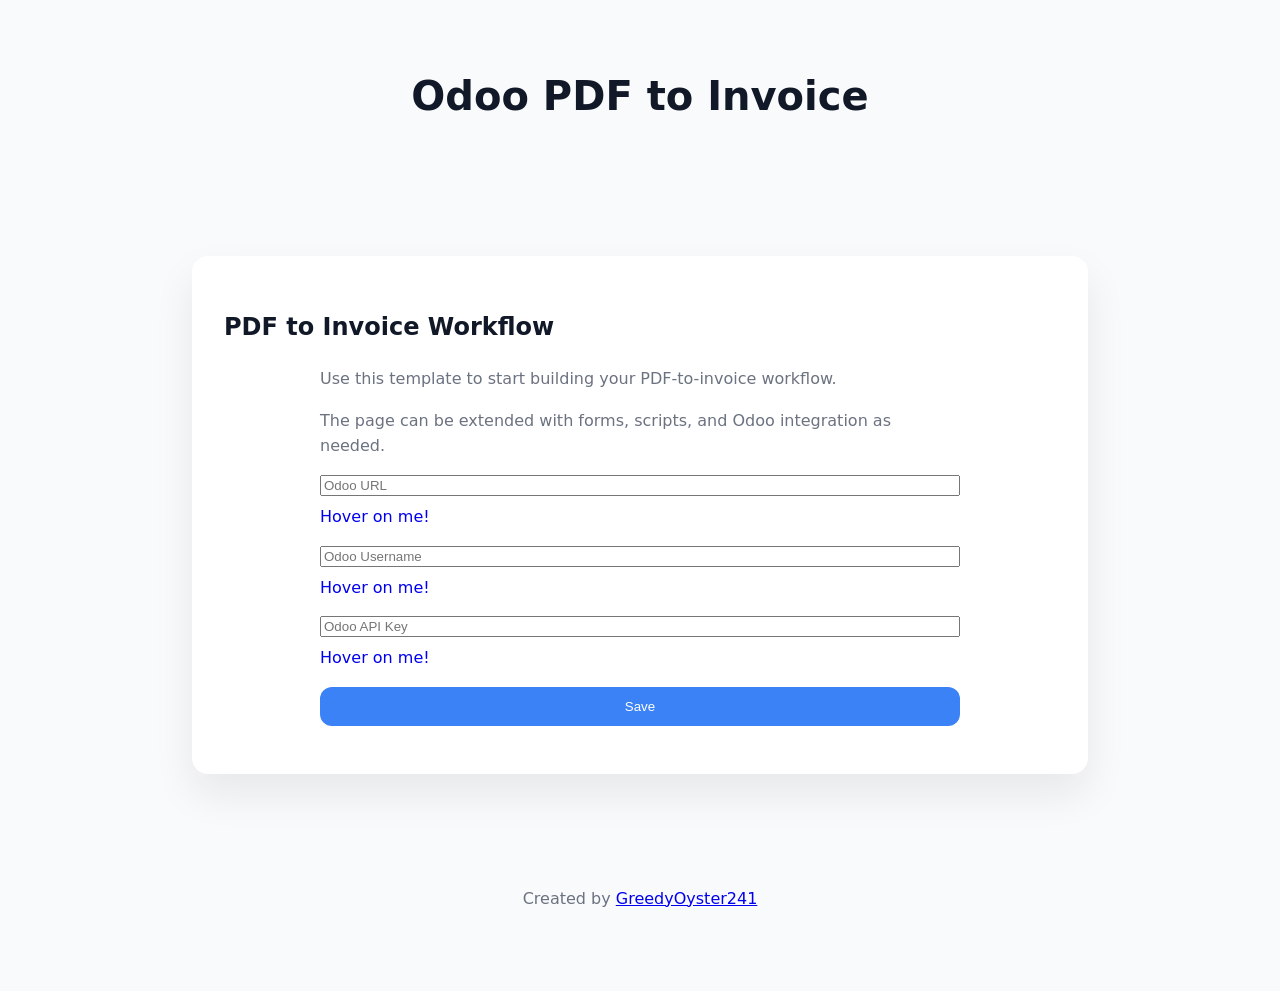
<file: index.html>
<!DOCTYPE html>
<html lang="en">
  <head>
    <meta charset="UTF-8" />
    <meta name="viewport" content="width=device-width, initial-scale=1.0" />
    <link rel="stylesheet" href="style.css" />
    <script src="script.js"></script>
    <title>Odoo PDF to Invoice</title>
  </head>
  <body>
    <header>
      <div class="container">
        <h1>Odoo PDF to Invoice</h1>
      </div>
    </header>
    <main>
      <div class="container">
        <section class="card">
          <h2>PDF to Invoice Workflow</h2>
          <p>Use this template to start building your PDF-to-invoice workflow.</p>
          <p>The page can be extended with forms, scripts, and Odoo integration as needed.</p>

          <!--Input your information about your Odoo Instance here. -->
          <!--need to make them next to each other -->




              <!--User adds login info -->
              <!-- <div class="container" style="float:right;">
                  <div contenteditable="true" id="editableContent">
                      <p style="background-color: lightgrey;">https://customer.odoo.com</p>
                  </div>
                  <div contenteditable="true" id="editableContent">
                      <p style="background-color: lightgrey;">john@company.com</p>
                  </div>
                  <div contenteditable="true" id="editableContent">
                      <p style="background-color: lightgrey;">xxxxxxxxxxxx</p>
                  </div>
              </div> -->

              <form id="loginForm">
                  <div class="input-wrapper">
                      <input type="text" id="url" placeholder="Odoo URL">
                      <a href="#" id="urlHelp" style = "text-decoration: none;" title = "Example: https://customer.odoo.com &#013; Can be found on your Odoo's search bar!">Hover on me!</a>
                  </div>
                  <div class="input-wrapper">
                      <input type="text" id="username" placeholder="Odoo Username">
                      <a href="#" id="usernameHelp" style = "text-decoration: none;" title="Example: john@company.com">Hover on me!</a>
                  </div>
                  <div class="input-wrapper">
                      <input type="password" id="apiKey" placeholder="Odoo API Key">
                      <a href="#" id="apiKeyHelp" style = "text-decoration: none;" title="Example: xxxxxxxxxxxx &#013; Found ">Hover on me!</a>
                  </div>
                  <button onclick="saveContent()">Save</button>
              </form>

              <p id="status"></p>


              <!-- figure out a way on how to get the info in the contenteditable containers (URL, Username, API Key) and put it into its own .env file that can be used to configure the backend. -->
              <!--Figure out a way in order to get text to show up, like a warning or success message for testing -->
              <!-- TODO: figure out a way to test this so that it works properly -->



        </section>

      </div>

    </main>
    <footer>
      <div class="container">
        <p>Created by <a href="https://github.com/GreedyOyster241?tab=repositories">GreedyOyster241</a></p>
      </div>
    </footer>
  </body>
</html>
</file>
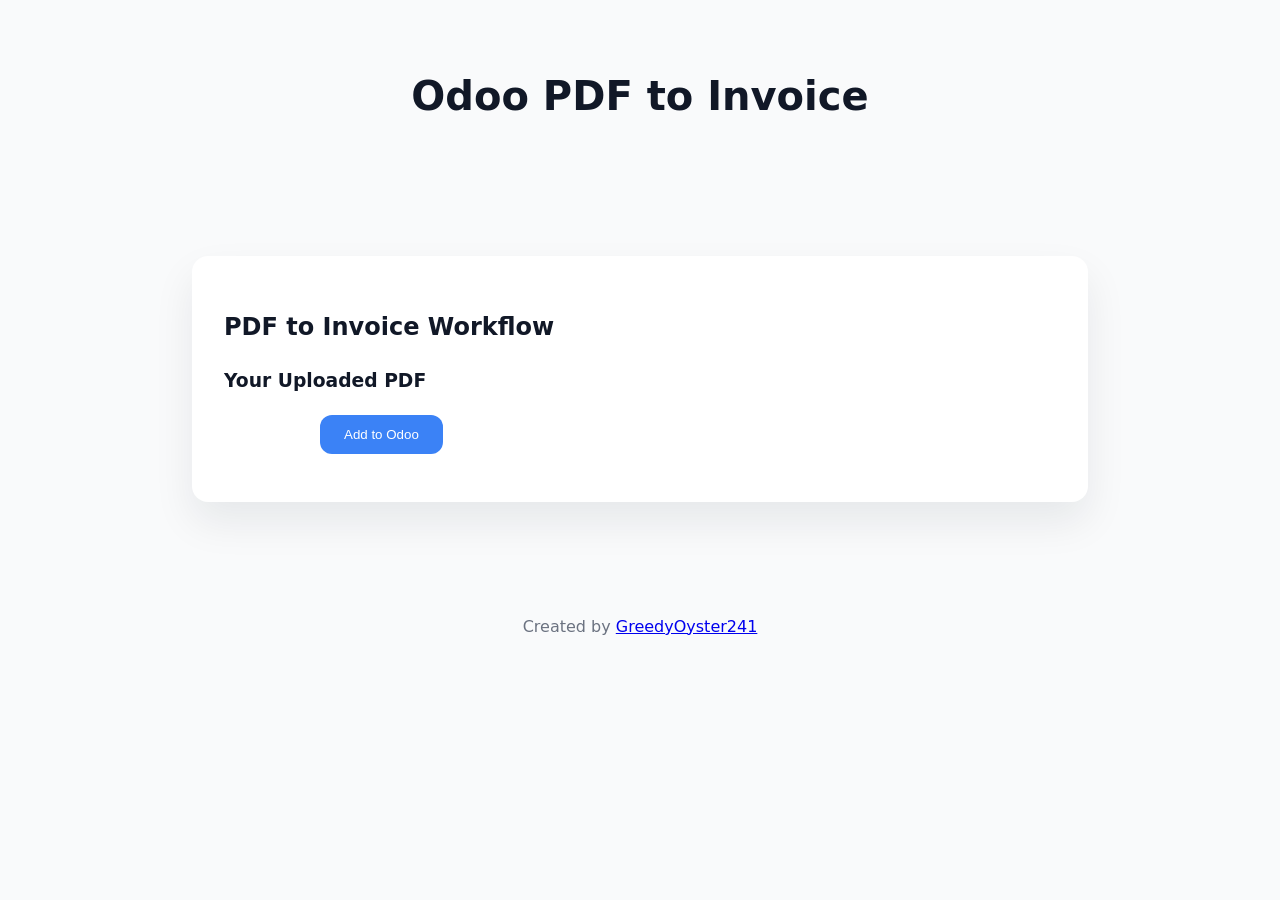
<file: pdfresults.html>
<!DOCTYPE html>
<html lang="en">
  <head>
    <meta charset="UTF-8" />
    <meta name="viewport" content="width=device-width, initial-scale=1.0" />
    <link rel="stylesheet" href="style.css" />
    <title>Odoo PDF to Invoice</title>
  </head>
  <body>
    <header>
      <div class="container">
        <h1>Odoo PDF to Invoice</h1>
      </div>
    </header>
    <main>
      <div class="container">
        <section class="card">
          <h2>PDF to Invoice Workflow</h2>
          <h3>Your Uploaded PDF</h3>
          <p>
              <!-- Show parsed PDF information here done from backend.py -->
              <!--Allows the user to edit the information as needed in a table-->

              <!--placeholder img -->


              <!--Button that brings up a pop up that lets the user add it to their odoo instance-->
              <button onclick="addToOdoo()">Add to Odoo</button>

          </p>

        </section>

      </div>

    </main>
    <footer>
      <div class="container">
          <p>Created by <a href="https://github.com/GreedyOyster241?tab=repositories">GreedyOyster241</a></p>
      </div>
    </footer>
  </body>
</html>
</file>
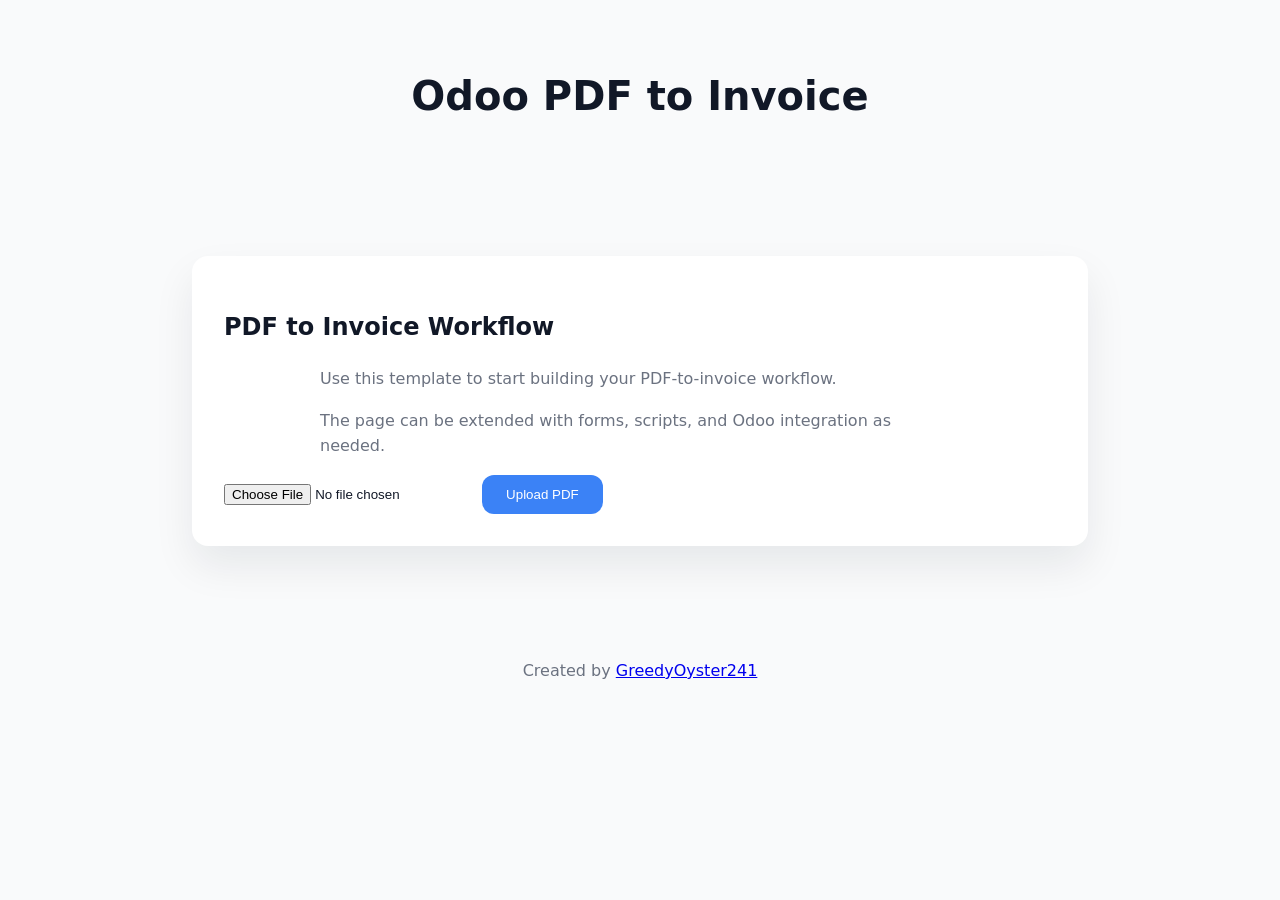
<file: uploading.html>
<!DOCTYPE html>
<html lang="en">
  <head>
    <meta charset="UTF-8" />
    <meta name="viewport" content="width=device-width, initial-scale=1.0" />
    <link rel="stylesheet" href="style.css" />
    <title>Odoo PDF to Invoice</title>
  </head>
  <body>
    <header>
      <div class="container">
        <h1>Odoo PDF to Invoice</h1>
      </div>
    </header>
    <main>
      <div class="container">
        <section class="card">
          <h2>PDF to Invoice Workflow</h2>
          <p>Use this template to start building your PDF-to-invoice workflow.</p>
          <p>The page can be extended with forms, scripts, and Odoo integration as needed.</p>



          <form action="/upload" method="post" enctype="multipart/form-data">
          <input type="file" name="pdf_file" accept="application/pdf">
          <button type="submit">Upload PDF</button>
          </form>

        </section>

      </div>

    </main>
    <footer>
      <div class="container">
        <p>Created by <a href="https://github.com/GreedyOyster241?tab=repositories">GreedyOyster241</a></p>
      </div>
    </footer>
  </body>
</html>
</file>
<file: style.css>
/* Simple template styles */
:root {
    --bg: #f9fafb;
    --surface: #ffffff;
    --text: #111827;
    --muted: #6b7280;
    --accent: #3b82f6;
}

* {
    box-sizing: border-box;
}

body {
    margin: 0;
    font-family: Inter, system-ui, sans-serif;
    background: var(--bg);
    color: var(--text);
    line-height: 1.6;
}

.container {
    max-width: 960px;
    margin: 0 auto;
    padding: 2rem;
}

header {
    padding: 2rem 0;
    text-align: center;
}

h1 {
    margin: 0;
    font-size: 2.5rem;
}

p {
    color: var(--muted);
    max-width: 40rem;
    margin: 1rem auto;
}

button,
a.button {
    display: inline-flex;
    align-items: center;
    justify-content: center;
    padding: 0.75rem 1.5rem;
    border: none;
    border-radius: 0.75rem;
    background: var(--accent);
    color: #fff;
    text-decoration: none;
    cursor: pointer;
}

section.card {
    background: var(--surface);
    border-radius: 1rem;
    box-shadow: 0 20px 40px rgba(15, 23, 42, 0.08);
    padding: 2rem;
    margin-top: 2rem;
}

footer {
    text-align: center;
    padding: 2rem 0;
    color: var(--muted);
}

#loginForm {
    display: flex;
    flex-direction: column;
    gap: 1rem;
    max-width: 40rem;
    margin: 0 auto;
}
.input-wrapper {
    display: flex;
    flex-direction: column;
    gap: 0.5rem;
}
.input-wrapper label {
    font-weight: 500;
}
</file>
